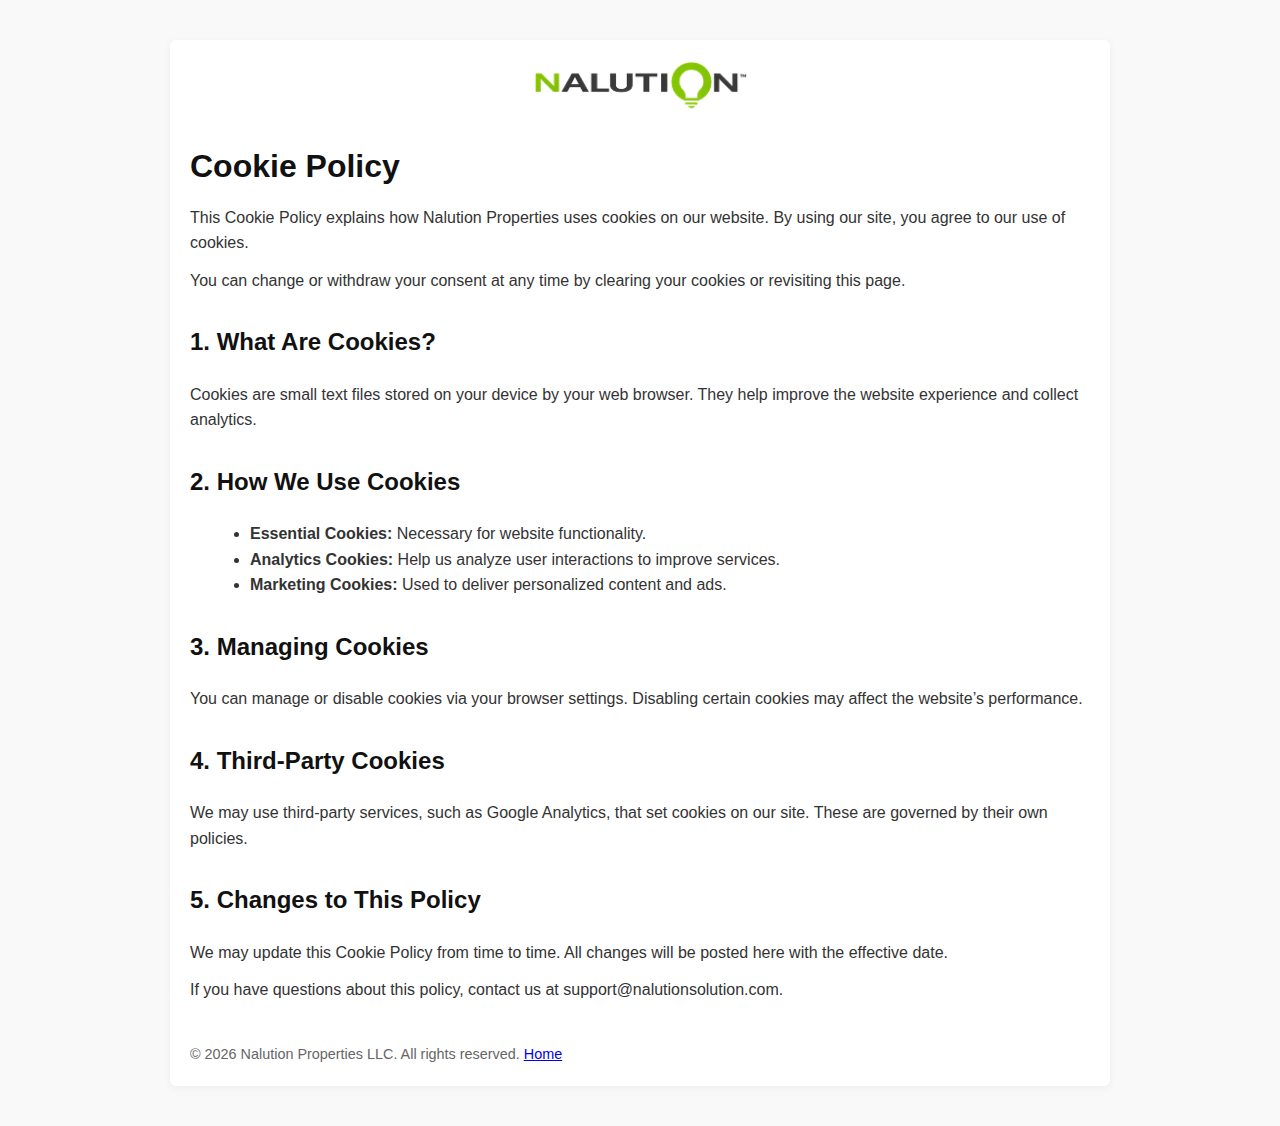
<file: cookies.html>
<!DOCTYPE html>
<html lang="en">
<head>
  <meta charset="UTF-8">
  <meta name="viewport" content="width=device-width, initial-scale=1.0">
  <title>Cookie Policy</title>
  <meta name="description" content="Nalution Cookies policy" />
  <style>
    body {
      font-family: Arial, Helvetica, sans-serif;
      line-height: 1.6;
      margin: 0;
      padding: 0;
      background-color: #f9f9f9;
      color: #333;
    }
    .container {
      max-width: 900px;
      margin: 40px auto;
      padding: 20px;
      background: #ffffff;
      border-radius: 6px;
      box-shadow: 0 2px 8px rgba(0,0,0,0.05);
    }
    .logo {
      text-align: center;
      margin-bottom: 20px;
    }
    .logo img {
      max-width: 220px;
      height: auto;
    }
    h1, h2 {
      color: #111;
    }
    h1 {
      margin-bottom: 10px;
    }
    h2 {
      margin-top: 30px;
    }
    p {
      margin: 12px 0;
    }
    ul {
      margin: 10px 0 10px 20px;
    }
    footer {
      margin-top: 40px;
      font-size: 0.9em;
      color: #666;
    }
  </style>
</head> 
<body>
  <div class="container section">
      <!-- Logo -->
    <div class="logo">
        <a href="index.html" class="logo">
            <img src="assets/images/blklogoTM.png" alt="Nalution Logo">
        </a>
    </div>
    <h1>Cookie Policy</h1>

    <p>This Cookie Policy explains how Nalution Properties uses cookies on our website. By using our site, you agree to our use of cookies.</p>
    <p>You can change or withdraw your consent at any time by clearing your cookies or revisiting this page.</p>

    <h2>1. What Are Cookies?</h2>
    <p>Cookies are small text files stored on your device by your web browser. They help improve the website experience and collect analytics.</p>

    <h2>2. How We Use Cookies</h2>
    <ul>
      <li><strong>Essential Cookies:</strong> Necessary for website functionality.</li>
      <li><strong>Analytics Cookies:</strong> Help us analyze user interactions to improve services.</li>
      <li><strong>Marketing Cookies:</strong> Used to deliver personalized content and ads.</li>
    </ul>

    <h2>3. Managing Cookies</h2>
    <p>You can manage or disable cookies via your browser settings. Disabling certain cookies may affect the website’s performance.</p>

    <h2>4. Third-Party Cookies</h2>
    <p>We may use third-party services, such as Google Analytics, that set cookies on our site. These are governed by their own policies.</p>

    <h2>5. Changes to This Policy</h2>
    <p>We may update this Cookie Policy from time to time. All changes will be posted here with the effective date.</p>

    <p>If you have questions about this policy, contact us at support@nalutionsolution.com.</p>

    <footer>
        © 2026 Nalution Properties LLC. All rights reserved.
        <a href="index.html">Home</a>
      </footer>
  </div>
</body>
</html>
</file>
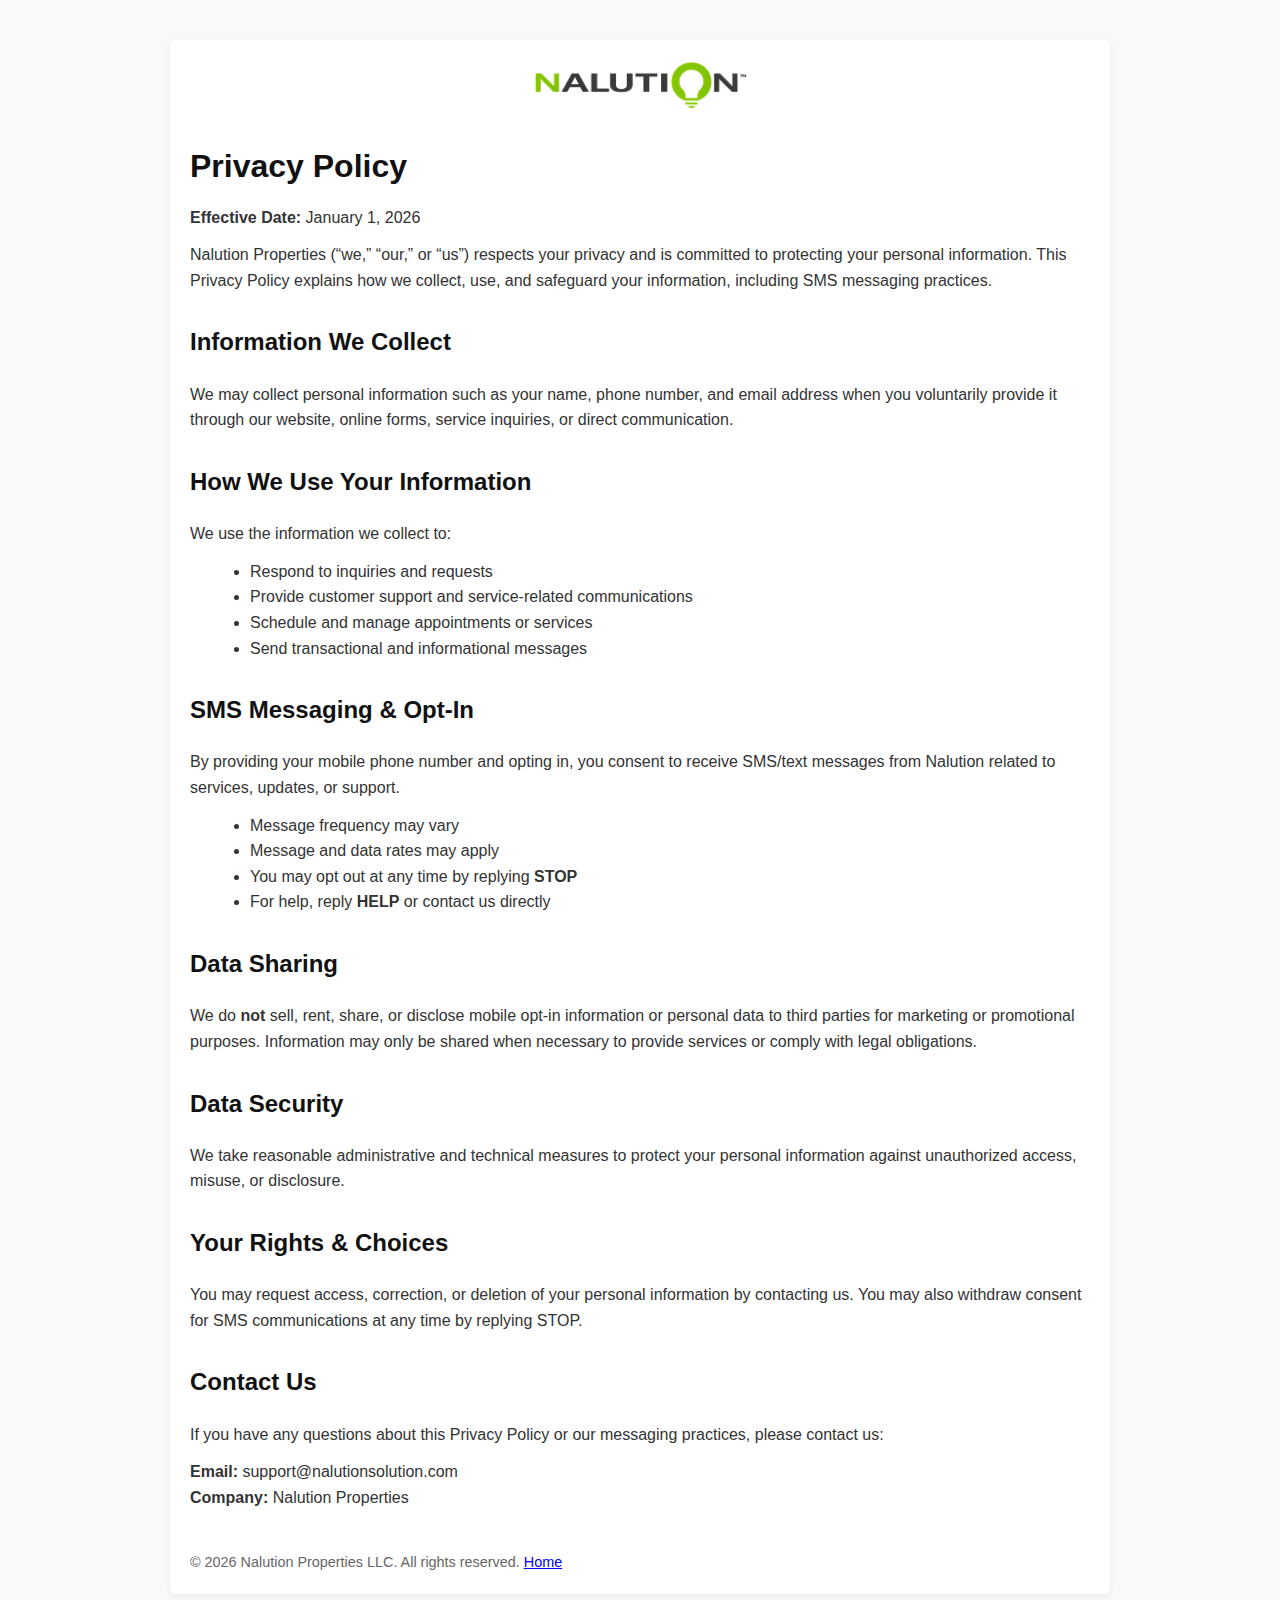
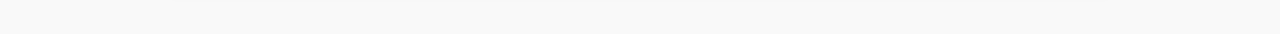
<file: privacy.html>
<!DOCTYPE html>
<html lang="en">
<head>
  <meta charset="UTF-8" />
  <meta name="viewport" content="width=device-width, initial-scale=1.0" />
  <title>Privacy Policy | Nalution</title>
  <meta name="description" content="Nalution Privacy Policy including SMS messaging and opt-in disclosures." />
  <style>
    body {
      font-family: Arial, Helvetica, sans-serif;
      line-height: 1.6;
      margin: 0;
      padding: 0;
      background-color: #f9f9f9;
      color: #333;
    }
    .container {
      max-width: 900px;
      margin: 40px auto;
      padding: 20px;
      background: #ffffff;
      border-radius: 6px;
      box-shadow: 0 2px 8px rgba(0,0,0,0.05);
    }
    .logo {
      text-align: center;
      margin-bottom: 20px;
    }
    .logo img {
      max-width: 220px;
      height: auto;
    }
    h1, h2 {
      color: #111;
    }
    h1 {
      margin-bottom: 10px;
    }
    h2 {
      margin-top: 30px;
    }
    p {
      margin: 12px 0;
    }
    ul {
      margin: 10px 0 10px 20px;
    }
    footer {
      margin-top: 40px;
      font-size: 0.9em;
      color: #666;
    }

    /* ================= RESPONSIVE ================= */
    @media (max-width: 768px) {
      .container {
        padding: 1.5rem;
        max-width: 95%;
      }

      h1 {
        font-size: clamp(1.8rem, 6vw, 2.2rem);
      }

      h2 {
        font-size: clamp(1.4rem, 5vw, 1.8rem);
      }

      p, ul, li {
        font-size: clamp(0.9rem, 4vw, 1.1rem);
      }
    }

    @media (max-width: 480px) {
      h1 {
        font-size: clamp(1.5rem, 5vw, 2rem);
      }

      h2 {
        font-size: clamp(1.2rem, 4.5vw, 1.5rem);
      }

      p, ul, li {
        font-size: clamp(0.85rem, 3.5vw, 1rem);
      }
    }
  </style>
</head>
<body>
  <div class="container">
    <!-- Logo -->
    <div class="logo">
        <a href="index.html" class="logo">
            <img src="assets/images/blklogoTM.png" alt="Nalution Logo">
        </a>
    </div>
    <h1>Privacy Policy</h1>
    <p><strong>Effective Date:</strong> January 1, 2026</p>

    <p>
      Nalution Properties (“we,” “our,” or “us”) respects your privacy and is committed to protecting
      your personal information. This Privacy Policy explains how we collect, use, and
      safeguard your information, including SMS messaging practices.
    </p>

    <h2>Information We Collect</h2>
    <p>
      We may collect personal information such as your name, phone number, and email address
      when you voluntarily provide it through our website, online forms, service inquiries,
      or direct communication.
    </p>

    <h2>How We Use Your Information</h2>
    <p>We use the information we collect to:</p>
    <ul>
      <li>Respond to inquiries and requests</li>
      <li>Provide customer support and service-related communications</li>
      <li>Schedule and manage appointments or services</li>
      <li>Send transactional and informational messages</li>
    </ul>

    <h2>SMS Messaging & Opt-In</h2>
    <p>
      By providing your mobile phone number and opting in, you consent to receive SMS/text
      messages from Nalution related to services, updates, or support.
    </p>
    <ul>
      <li>Message frequency may vary</li>
      <li>Message and data rates may apply</li>
      <li>You may opt out at any time by replying <strong>STOP</strong></li>
      <li>For help, reply <strong>HELP</strong> or contact us directly</li>
    </ul>

    <h2>Data Sharing</h2>
    <p>
      We do <strong>not</strong> sell, rent, share, or disclose mobile opt-in information or
      personal data to third parties for marketing or promotional purposes.
      Information may only be shared when necessary to provide services or comply with
      legal obligations.
    </p>

    <h2>Data Security</h2>
    <p>
      We take reasonable administrative and technical measures to protect your personal
      information against unauthorized access, misuse, or disclosure.
    </p>

    <h2>Your Rights & Choices</h2>
    <p>
      You may request access, correction, or deletion of your personal information by
      contacting us. You may also withdraw consent for SMS communications at any time
      by replying STOP.
    </p>

    <h2>Contact Us</h2>
    <p>
      If you have any questions about this Privacy Policy or our messaging practices,
      please contact us:
    </p>
    <p>
      <strong>Email:</strong> support@nalutionsolution.com<br />
      <strong>Company:</strong> Nalution Properties
    </p>

    <footer>
      © 2026 Nalution Properties LLC. All rights reserved.
      <a href="index.html">Home</a>
    </footer>
  </div>
</file>
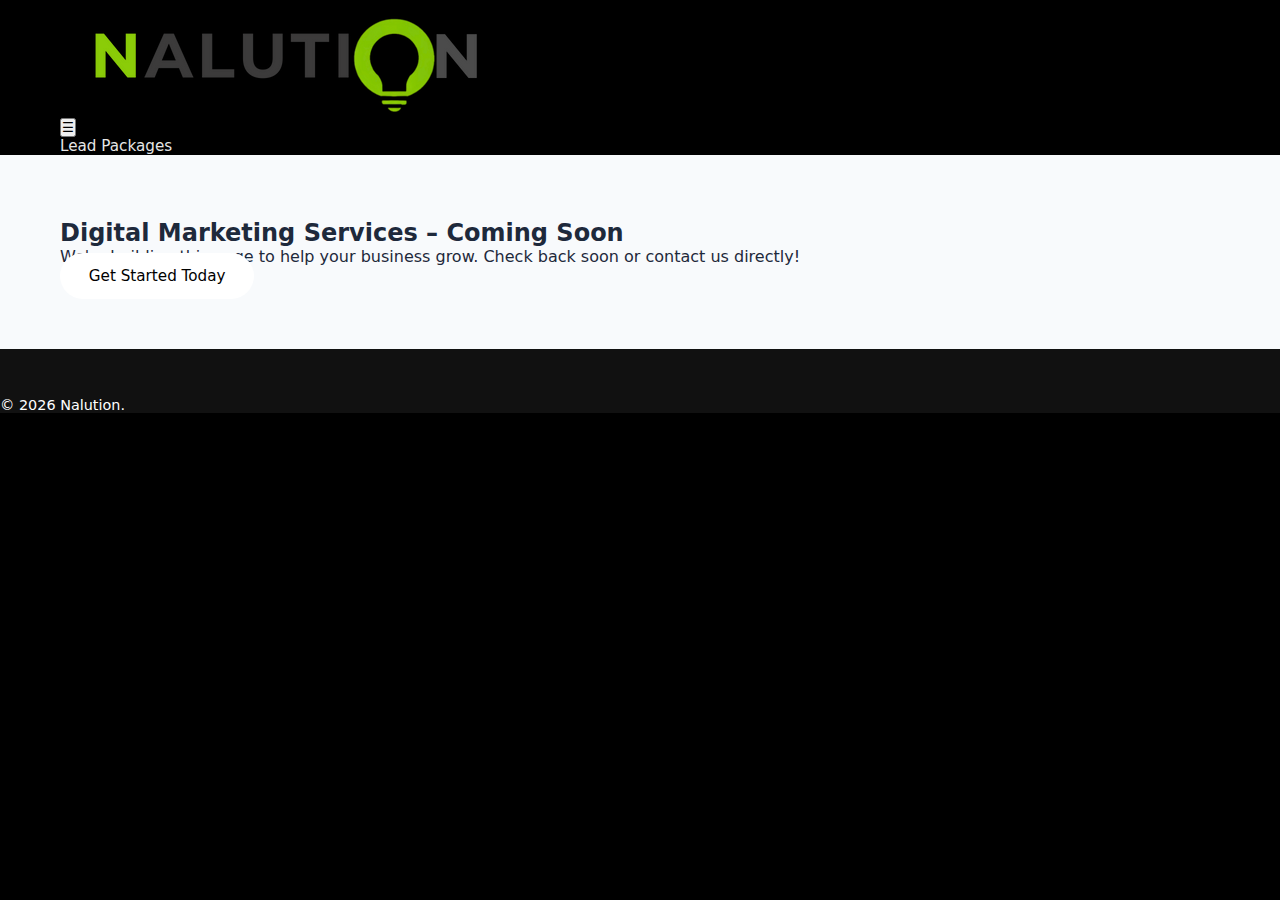
<file: services.html>
<!DOCTYPE html>
<html lang="en">
    <head>
        <meta charset="UTF-8">
        <meta name="viewpoint" content="width=device-width, initial-scale=1.0">
        <title>Nalution | Digital Marketing</title>
        <link rel="stylesheet" href="css/style.css">
        <script defer src="js/main.js"></script>
    </head>
    <body>
        
        <header class="nav">
            <div class="container nav-flex">
                <div class="logo">
                    <a href="index.html" class="logo">
                    <img src="assets/images/logoblack.png" alt="Nalution">
                    </a>
                </div>

                <button class="menu-toggle" aria-label="Toggle navigation">
                    ☰
                </button>

                <nav class="nav-links">
                    <a href="index.html">Lead Packages</a>
                    <!-- <a href="#contact" class="btn btn-primary"> Request Info</a> -->
                </nav>
            </div>
        </header>

        <!-- HERO  -->
        <!-- <section class="hero small">
            <div class="container">
                <h1>Websites & Digital Marketing for Home Service Businesses</h1>
                <p>Built to turn local homeowners into real service requests.</p>
            </div>
        </section> -->

        <section class="section light coming-soon">
            <div class="container narrow">
                <h2>Digital Marketing Services – Coming Soon</h2>
                <p>We're building this page to help your business grow. Check back soon or contact us directly!</p>
                <a href="index.html#start" class="btn btn-primary">Get Started Today</a>
            </div>
        </section>

        <!-- What & Why  -->
        <!-- <section class="section">
            <div class="container grid-2">
                <div>
                    <h3>What We Build</h3>
                    <ul>
                        <li>Conversion-focused websites</li>
                        <li>Mobile-first design</li>
                        <li>Lead capture forms</li>
                        <li>Local marketing setup</li>
                    </ul>
                </div>
                <div>
                    <h3>Why Nalution</h3>
                    <p>Our websites are designed to work with our homeowner outreach and lead delivery system — so traffic doesn’t get wasted.</p>
                </div>
            </div>
        </section>

        <section id="contact" class="section light">
            <div class="container narrow">
                <h2> Request Website & Marketing Info</h2> -->

                <!-- Jotform Embed  -->
                <!-- <div class="form-embed"> -->
                    <!-- Paste Jotform embed here  -->
                    <!-- <script type="text/javascript" src="https://form.jotform.com/jsform/253445794538066"></script>
                </div>

            </div>
        </section> -->

        <!-- Footer -->
        <footer class="footer">
            <p>© 2026 Nalution.</p>
        </footer>

    </body>

</html>
</file>
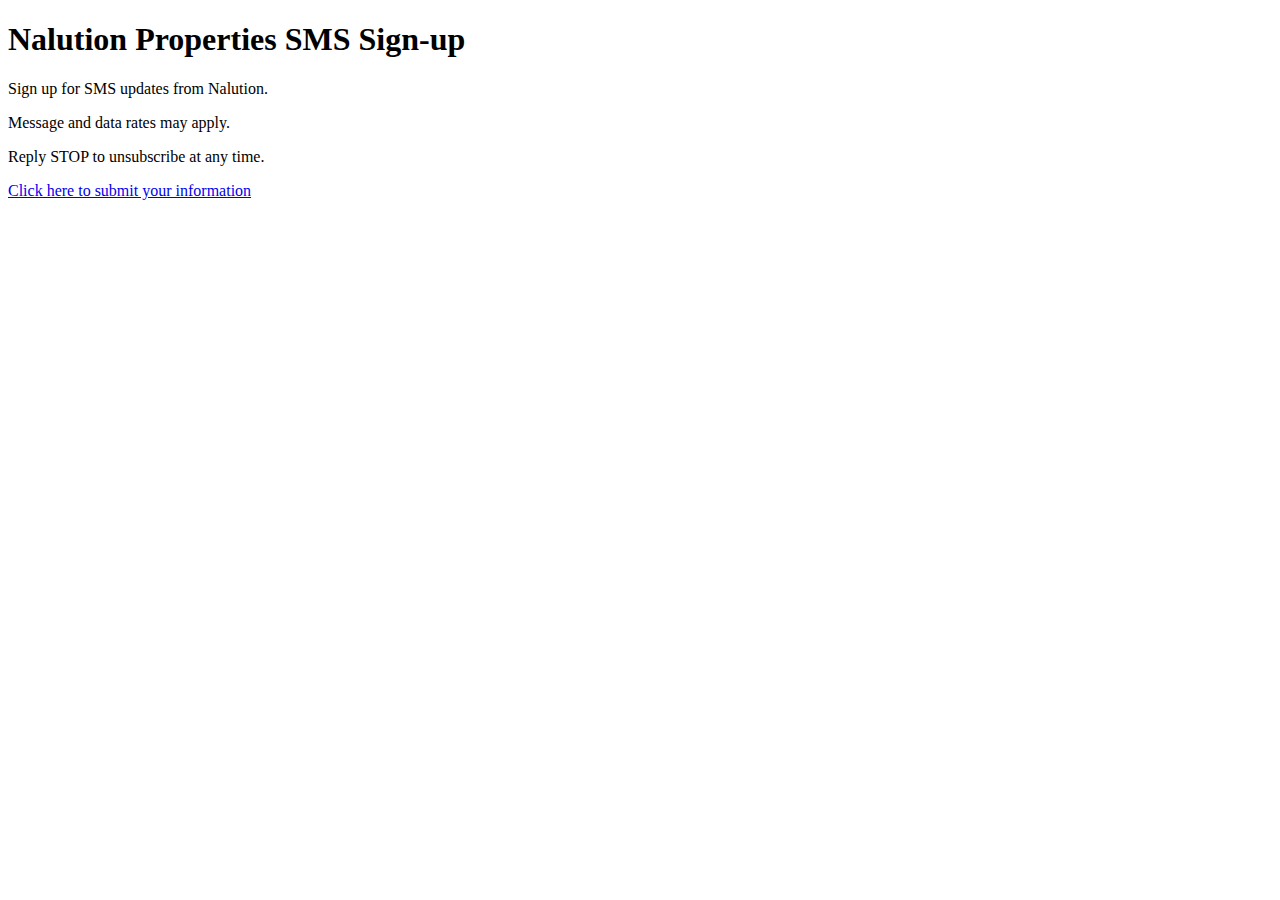
<file: TCR.html>
<!DOCTYPE html>
<html lang="en">
<head>
  <meta charset="UTF-8">
  <title>Nalution | SMS Opt-in</title>
</head>
<body>
  <h1>Nalution Properties SMS Sign-up</h1>
  <p>Sign up for SMS updates from Nalution.</p>
  <p>Message and data rates may apply.</p>
  <p>Reply STOP to unsubscribe at any time.</p>
  <p><a href="https://form.jotform.com/253445794538066">Click here to submit your information</a></p>
</body>
</html>
</file>
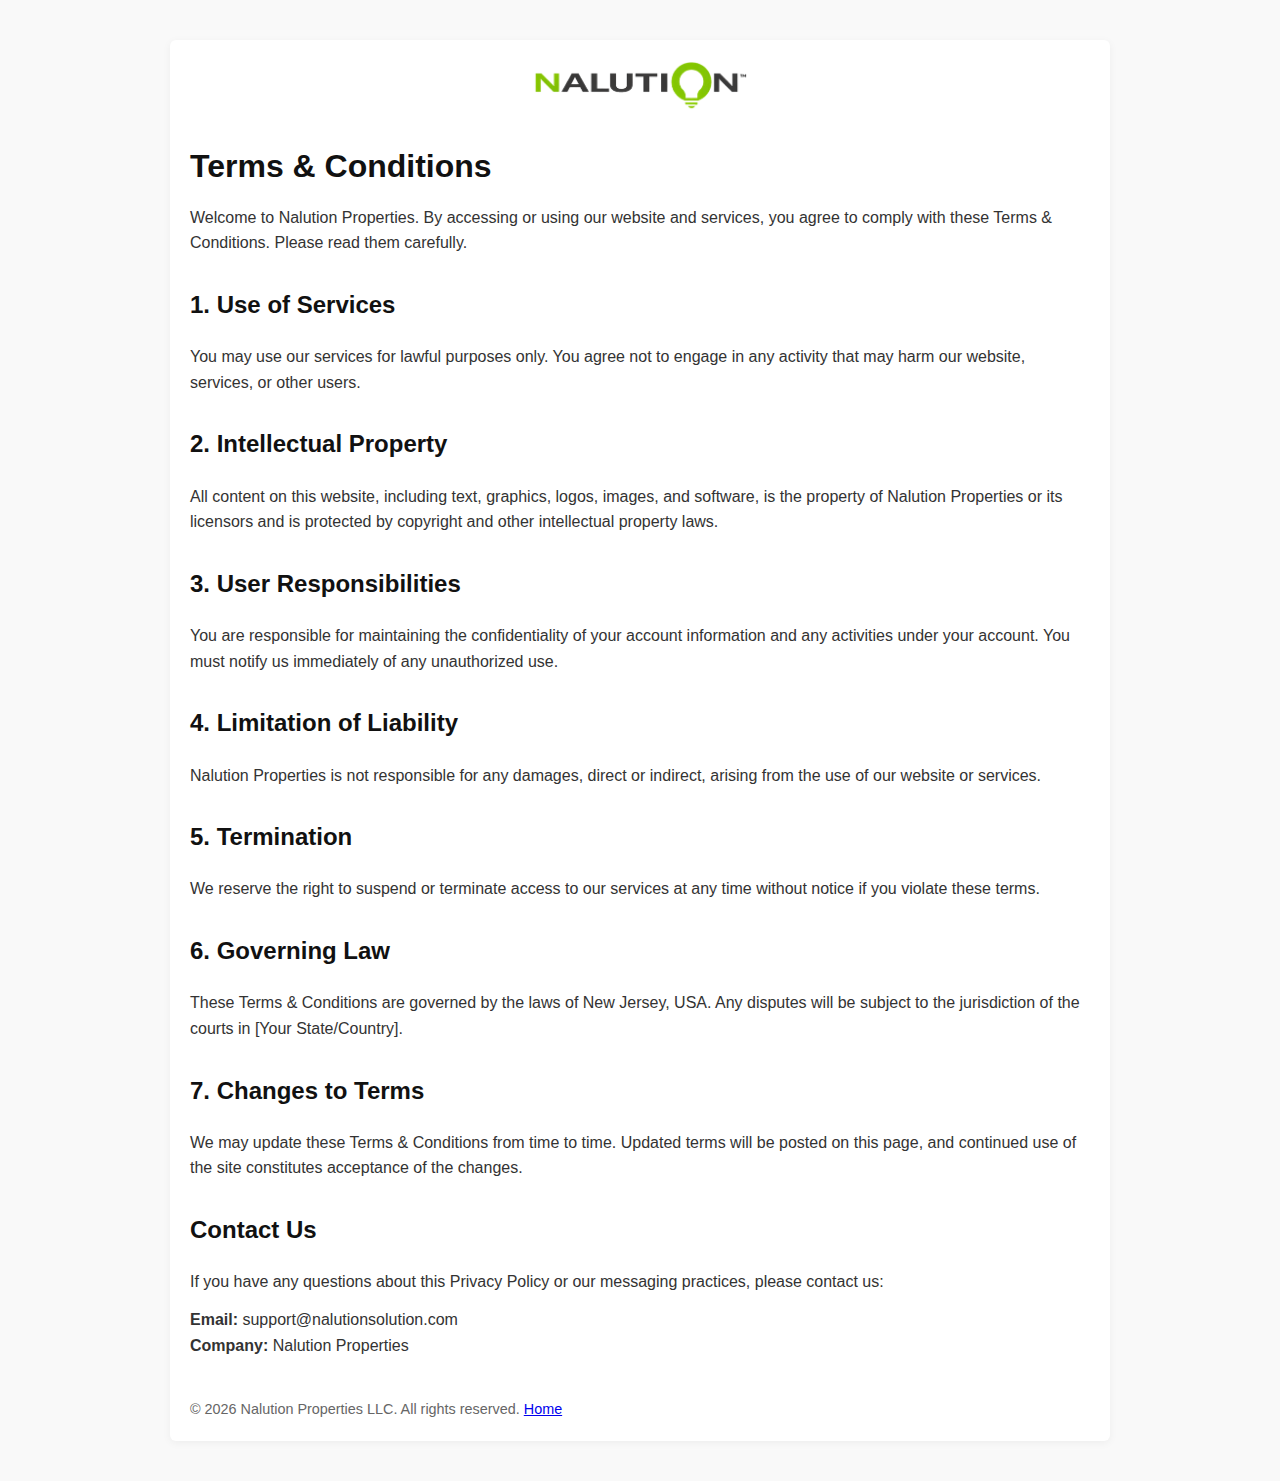
<file: terms.html>
<!DOCTYPE html>
<html lang="en">
<head>
    <meta charset="UTF-8">
    <meta name="viewport" content="width=device-width, initial-scale=1.0">
    <title>Terms & Conditions</title>
    <meta name="description" content="Nalution Terms & Conditions" />
    <style>
        body {
          font-family: Arial, Helvetica, sans-serif;
          line-height: 1.6;
          margin: 0;
          padding: 0;
          background-color: #f9f9f9;
          color: #333;
        }
        .container {
          max-width: 900px;
          margin: 40px auto;
          padding: 20px;
          background: #ffffff;
          border-radius: 6px;
          box-shadow: 0 2px 8px rgba(0,0,0,0.05);
        }
        .logo {
          text-align: center;
          margin-bottom: 20px;
        }
        .logo img {
          max-width: 220px;
          height: auto;
        }
        h1, h2 {
          color: #111;
        }
        h1 {
          margin-bottom: 10px;
        }
        h2 {
          margin-top: 30px;
        }
        p {
          margin: 12px 0;
        }
        ul {
          margin: 10px 0 10px 20px;
        }
        footer {
          margin-top: 40px;
          font-size: 0.9em;
          color: #666;
        }

        /* ================= RESPONSIVE ================= */
        @media (max-width: 768px) {
            .container {
            padding: 1.5rem;
            max-width: 95%;
            }

            h1 {
            font-size: clamp(1.8rem, 6vw, 2.2rem);
            }

            h2 {
            font-size: clamp(1.4rem, 5vw, 1.8rem);
            }

            p, ul, li {
            font-size: clamp(0.9rem, 4vw, 1.1rem);
            }
        }

        @media (max-width: 480px) {
            h1 {
            font-size: clamp(1.5rem, 5vw, 2rem);
            }

            h2 {
            font-size: clamp(1.2rem, 4.5vw, 1.5rem);
            }

            p, ul, li {
            font-size: clamp(0.85rem, 3.5vw, 1rem);
            }
        }
    </style>
</head>
<body>
    
    <div class="container section">
        <!-- Logo -->
        <div class="logo">
            <a href="index.html" class="logo">
                <img src="assets/images/blklogoTM.png" alt="Nalution Logo">
            </a>
        </div>
        <h1>Terms & Conditions</h1>
        <p>Welcome to Nalution Properties. By accessing or using our website and services, you agree to comply with these Terms & Conditions. Please read them carefully.</p>

        <h2>1. Use of Services</h2>
        <p>You may use our services for lawful purposes only. You agree not to engage in any activity that may harm our website, services, or other users.</p>

        <h2>2. Intellectual Property</h2>
        <p>All content on this website, including text, graphics, logos, images, and software, is the property of Nalution Properties or its licensors and is protected by copyright and other intellectual property laws.</p>

        <h2>3. User Responsibilities</h2>
        <p>You are responsible for maintaining the confidentiality of your account information and any activities under your account. You must notify us immediately of any unauthorized use.</p>

        <h2>4. Limitation of Liability</h2>
        <p>Nalution Properties is not responsible for any damages, direct or indirect, arising from the use of our website or services.</p>

        <h2>5. Termination</h2>
        <p>We reserve the right to suspend or terminate access to our services at any time without notice if you violate these terms.</p>

        <h2>6. Governing Law</h2>
        <p>These Terms & Conditions are governed by the laws of New Jersey, USA. Any disputes will be subject to the jurisdiction of the courts in [Your State/Country].</p>

        <h2>7. Changes to Terms</h2>
        <p>We may update these Terms & Conditions from time to time. Updated terms will be posted on this page, and continued use of the site constitutes acceptance of the changes.</p>

        <h2>Contact Us</h2>
        <p>
          If you have any questions about this Privacy Policy or our messaging practices,
          please contact us:
        </p>
        <p>
          <strong>Email:</strong> support@nalutionsolution.com<br />
          <strong>Company:</strong> Nalution Properties
        </p>

        <footer>
            © 2026 Nalution Properties LLC. All rights reserved.
            <a href="index.html">Home</a>
        </footer>
    </div>
</body>
</html>
</file>
<file: css/style.css>
:root{
    --primary: #c1ff72;
    --accent: #79b800;
    --light: #f8fafc;
    --text: #1e293b;
}

/* RESET & BASE */
* {
    box-sizing: border-box;
    margin: 0;
    padding: 0;
    font-family: system-ui, sans-serif;
}

body {
    background: #000;
    color: var(--text);
}

.container {
    max-width: 1200px;
    margin: auto;
    padding: 0 1.25rem;
}

/* ================= HERO ================= */
.hero {
    position: relative;
    min-height: 100vh;
    display: flex;
    justify-content: center;
    align-items: center;
    overflow: hidden;
    color: #fff;
}

.hero-video {
    position: absolute;
    inset: 0;
    width: 100%;
    height: 100%;
    object-fit: cover;
    z-index: 0;
}

.hero-overlay {
    position: absolute;
    inset: 0;
    background: rgba(0,0,0,0.55);
    z-index: 1;
}

/* ================= NAV ================= */
.hero-nav {
    position: absolute;
    top: 0;
    width: 100%;
    z-index: 3;
}

.nav-container {
    display: flex;
    justify-content: space-between;
    align-items: center;
    padding: 1.2rem;
}

.nav-logo a {
    color: #fff;
    font-weight: 700;
    text-decoration: none;
    font-size: 1.2rem;
}

.nav-logo img.logo-img {
    height: 50px; /* adjust as needed */
    width: auto;
    display: block;
}

/* Optional: maintain spacing with nav items */
.nav-logo {
    display: flex;
    align-items: center;
}

.nav-links {
    list-style: none;
    display: flex;
    gap: 1.5rem;
}

.nav-links a {
    color: #fff;
    text-decoration: none;
    font-size: 0.95rem;
    opacity: 0.9;
}

.nav-cta {
    padding: 0.4rem 1rem;
    background: var(--accent);
    border-radius: 20px;
    transition: 0.3s;
}

.nav-cta:hover {
    background: rgba(255,255,255,0.4);
}

.nav-toggle {
    display: none;
    background: none;
    border: none;
    color: #fff;
    font-size: 1.5rem;
}

/* ================= HERO CONTENT ================= */
.hero-content {
    position: relative;
    z-index: 2;
    text-align: center;
    display: flex;
    flex-direction: column;
    align-items: center;
    padding-top: 2rem;
    padding-bottom: 2rem;
}

.hero-content h1 {
    font-size: clamp(2.5rem, 4.8vw, 3.6rem);
    max-width: 900px;
}
.hero h1 .highlight {
    color: var(--primary);
}

.hero-sub {
    margin-top: 1rem;
    max-width: 640px;
    font-size: 1.05rem;
    opacity: 0.95;
}

/* CTA ROW */
.hero-buttons {
    display: flex;
    gap: 1.25rem;
    margin-top: 2.2rem;
}

.btn {
    padding: 0.85rem 1.8rem;
    border-radius: 30px;
    font-size: 0.95rem;
    text-decoration: none;
    transition: 0.3s;
}

.btn-primary {
    background: #fff;
    color: #000;
}

.btn-primary:hover {
    transform: translateY(-2px);
}

.btn-outline {
    background: transparent;
    border: 2px solid rgba(255,255,255,0.75);
    color: #fff;
}

.btn-outline:hover {
    background: rgba(255,255,255,0.1);
}

/* HERO NOTE */
.hero-note {
    margin-top: 1.4rem;
    margin-bottom: 3rem;
    font-size: 0.85rem;
    opacity: 0.75;
    max-width: 520px;
}

/* ================= TESTIMONIAL BELT ================= */
.testimonial-belt {
    width: 100%;
    max-width: 1000px;
    overflow: hidden;
    margin-top: 1rem;
    position: relative;
}

.testimonial-track {
    display: flex;
    gap: 2rem;
    animation: scrollBelt 40s linear infinite;
}

.testimonial-card {
    min-width: 320px;
    background: rgba(255,255,255,0.95);
    color: #222;
    padding: 1.6rem;
    border-radius: 18px;
    opacity: 0.45;
    filter: blur(2px);
    transform: scale(0.85);
    transition: 0.4s ease;
}

/* CENTER CARD EFFECT */
.testimonial-card.center {
    opacity: 1;
    filter: blur(0);
    transform: scale(1.05);
}

/* CARD CONTENT */
.testimonial-header {
    display: flex;
    align-items: center;
    gap: 0.6rem;
    margin-bottom: 0.4rem;
}

.testimonial-header img {
    width: 42px;
    height: 42px;
    border-radius: 50%;
}

.stars {
    color: #f5b301;
    font-size: 0.8rem;
    margin-bottom: 0.3rem;
}

.category {
    margin-left: auto;
    font-size: 0.65rem;
    background: #eee;
    padding: 2px 8px;
    border-radius: 12px;
}

/* BELT ANIMATION */
@keyframes scrollBelt {
    from {
        transform: translateX(0);
    }
    to {
        transform: translateX(-50%);
    }
}

/* Sticky mobile CTA - hidden by default */
.mobile-cta {
    display: none;
}

/* ================= SECTIONS Who we Are ================= */
.section {
    padding: 4rem 0;
    background: var(--light); /* light background for the section */
    color: #1e293b; /* dark text for readability */
}

.grid-3 {
    display: grid;
    grid-template-columns: repeat(3, 1fr);
    gap: 2rem;
    max-width: 1200px;
    margin: auto;
}

.card {
    background: #e3e9d8; /* accent color for cards */
    border-radius: 16px;
    padding: 2rem 1.5rem;
    text-align: center;
    transition: transform 0.3s, background 0.3s;
    box-shadow: 0 4px 12px rgba(0,0,0,0.08);
}

.card h3 {
    margin-bottom: 0.8rem;
    font-size: 1.25rem;
    color: #1e293b; /* darker accent for headings */
}

.card p {
    font-size: 0.95rem;
    opacity: 0.85;
    color: #1e293b;
}

/* Hover effect for cards */
.card:hover {
    transform: translateY(-6px);
    background: #d7dfc4; /* slightly darker shade on hover */
}

/* ================= FOOTER ================= */
.footer {
    background: #111; /* dark footer */
    color: #fff;
    font-size: 0.9rem;
    padding-top: 3rem;
}

/* Newsletter Section */
.footer-newsletter {
    text-align: center;
    margin-bottom: 2rem;
}

.footer-newsletter h3 {
    margin-bottom: 0.5rem;
}

.footer-newsletter p {
    margin-bottom: 1rem;
    opacity: 0.8;
}

.newsletter-form {
    display: flex;
    flex-wrap: wrap;
    justify-content: center;
    gap: 0.5rem;
}

.newsletter-form input,
.newsletter-form button {
    flex: 1 1 200px;
    padding: 0.6rem 1rem;
    border-radius: 6px;
    border: none;
    font-size: 0.9rem;
}

.newsletter-form button {
    background: var(--primary);
    color: #000;
    cursor: pointer;
    transition: 0.3s;
}

.newsletter-form button:hover {
    background: var(--accent);
}

.newsletter-disclaimer {
    font-size: 0.65rem;
    color: #aaa;
    margin-top: 0.5rem;
    text-align: center;
}

#newsletterMessage {
    text-align: center;
}

/* Divider */
.footer-divider {
    border: none;
    height: 1px;
    background: #333;
    margin: 2rem 0;
}

/* Bottom Section */
/* Footer bottom layout */
.footer-bottom {
    display: flex;
    justify-content: space-between;
    align-items: flex-start;
    flex-wrap: wrap;
    gap: 1.5rem;
}

/* Contact info styling */
.footer-contact a{
    color: var(--accent);
}

.footer-contact p {
    margin: 0 0 0.25rem 0;
    color: #aaa;
    font-size: 0.85rem;
}

/* Policy links */
.footer-links {
    display: flex;
    gap: 1rem;
    flex-wrap: wrap;
}

.footer-links a {
    color: #aaa;
    text-decoration: none;
    transition: 0.2s;
}

.footer-links a:hover {
    color: #fff;
}

/* Branding */
.footer-left {
    display: flex;
    align-items: center;
    gap: 0.5rem;
    color: #aaa;
}

/* Layout adjustments for desktop */
.footer-bottom {
    display: flex;
    justify-content: space-between;
    align-items: flex-start;
    flex-wrap: wrap;
    gap: 1.5rem;
}

/* Desktop belt cards */
@media (min-width: 769px) {
    .testimonial-card {
        opacity: 0.45;
        filter: blur(2px);
        transform: scale(0.85);
        transition: transform 0.4s, opacity 0.4s, filter 0.4s;
    }

    .testimonial-card.center {
        opacity: 1;
        filter: blur(0);
        transform: scale(1.05);
    }
}

.cookie-modal {
    display: none;
    position: fixed;
    top: 20%;
    left: 50%;
    transform: translateX(-50%);
    background: var(--light);
    padding: 2rem 1.5rem;
    border-radius: 12px;
    z-index: 10000;
    width: 90%;
    max-width: 400px;
    color: var(--text);
    box-shadow: 0 8px 24px rgba(0,0,0,0.3);
  }
  
  .cookie-modal h3 {
    margin-bottom: 1rem;
    color: var(--text);
  }
  
  .cookie-modal p {
    margin-bottom: 1.5rem;
    font-size: 0.9rem;
    opacity: 0.8;
  }
  
  .cookie-category {
    display: flex;
    justify-content: space-between;
    align-items: center;
    margin-bottom: 1rem;
    font-size: 0.95rem;
  }
  
  /* Toggle Switch */
  .switch {
    position: relative;
    display: inline-block;
    width: 42px;
    height: 22px;
  }
  
  .switch input {
    opacity: 0;
    width: 0;
    height: 0;
  }
  
  .slider {
    position: absolute;
    cursor: pointer;
    top: 0; left: 0;
    right: 0; bottom: 0;
    background-color: #ccc;
    transition: 0.4s;
    border-radius: 22px;
  }
  
  .slider:before {
    position: absolute;
    content: "";
    height: 18px; width: 18px;
    left: 2px; bottom: 2px;
    background-color: #fff;
    transition: 0.4s;
    border-radius: 50%;
  }
  
  input:checked + .slider {
    background-color: var(--primary);
  }
  
  input:checked + .slider:before {
    transform: translateX(20px);
  }
  
  /* Modal button */
  .modal-buttons {
    text-align: right;
    margin-top: 1.5rem;
  }
  
  .modal-buttons .btn-primary {
    background: var(--primary);
    color: #000;
    padding: 0.6rem 1.2rem;
    border-radius: 30px;
    font-weight: 600;
    cursor: pointer;
    transition: 0.3s;
  }
  
  .modal-buttons .btn-primary:hover {
    background: var(--accent);
  }

  .cc-revoke,
  .cc-bottom,
  .cc-color-override--1735012231 {
        display: none !important;
    }

/* ================= MOBILE: max-width 768px ================= */
@media (max-width: 768px) {

    /* Prevent horizontal scrolling on entire page */
    body, html {
        overflow-x: hidden;
    }

    body, .main-content {
        padding-bottom: 80px; /* adjust based on your sticky height */
    }

    /* HERO */
    .hero-content {
        padding-top: 6rem; /* push below nav */
        padding-left: 1rem;
        padding-right: 1rem;
        text-align: center;
    }

    .hero-content h1 {
        font-size: clamp(1.8rem, 6vw, 2.4rem);
        line-height: 1.2;
        font-weight: 700;
        max-width: 90%;
        margin: 0 auto 0.8rem auto;
    }

    .hero-content h1 .highlight {
        color: var(--primary);
    }

    .hero-content .hero-sub {
        font-size: clamp(1rem, 4vw, 1.2rem);
        opacity: 0.85;
        max-width: 90%;
        margin: 0 auto;
        line-height: 1.4;
    }

    /* Hide hero CTA buttons on mobile */
    .hero-buttons {
        display: none;
    }

    .hero-note {
        margin-top: 1.5rem;
        margin-bottom: 2rem;
        max-width: 90%;
        margin-left: auto;
        margin-right: auto;
    }

    /* NAV */
    .nav-container {
        justify-content: center;
        position: relative;
    }

    .nav-logo {
        position: relative;
        z-index: 5;
    }

    .nav-toggle {
        display: block;
        position: absolute;
        top: 50%;
        right: 1rem;
        transform: translateY(-50%);
        background: var(--accent); /* stands out */
        color: #000;               /* icon color */
        border: none;
        padding: 0.4rem 0.6rem;
        font-size: 1.5rem;
        z-index: 10;
        cursor: pointer;
    }

    .nav-links {
        position: absolute;
        top: 60px;
        left: 50%;
        transform: translateX(-50%);
        background: rgba(0,0,0,0.95);
        padding: 1rem 1.5rem;
        border-radius: 0; /* no rounding for mobile */
        display: none;
        flex-direction: column;
        gap: 1rem;
        width: 80%;
        max-width: 300px;
        z-index: 9;
    }

    .nav-links.open {
        display: flex;
    }

    /* TESTIMONIALS */
    .testimonial-belt {
        max-width: 90%;
        margin: 1.5rem auto;
        position: relative;
        height: 180px;
        overflow: hidden;
        display: flex;
        justify-content: center; /* horizontally center cards */
        align-items: center;     /* vertically center cards */
    }

    .testimonial-track {
        display: block !important;
        position: relative;
        height: 100%;
        transform: none !important; /* remove any translateX from desktop */
        animation: none !important; /* remove belt animation */
    }

    .testimonial-card {
        position: absolute;
        top: 0;
        left: 50%;
        transform: translate(-50%, -50%);
        width: 90%;
        max-width: 320px;
        opacity: 0;
        transition: opacity 0.6s ease-in-out;
        filter: none;
        text-align: center;
        padding: 1.2rem;        /* optional: reduce padding so card is slimmer */
        box-sizing: border-box;
    }

    .testimonial-card.active {
        opacity: 1;
    }

    /* NEWSLETTER */
    .newsletter-form {
        flex-direction: column;
        gap: 0.5rem;
        max-width: 100%;
        align-items: center;
    }

    .newsletter-form input,
    .newsletter-form button {
        flex: none;                /* remove full-width stretching */
        width: 100%;                /* slightly smaller than container */
        max-width: 320px;          /* prevent super-wide on bigger mobiles */
        padding: 0.55rem 1rem;     /* reduce vertical padding */
        font-size: 0.9rem;         /* slightly smaller font */
        border-radius: 6px;        /* keep rounded corners */
    }

    .newsletter-form button {
        width: 90%;                /* match input width */
        font-weight: 600;          /* slightly bolder call-to-action */
    }

    /* WHO WE ARE / GRID-3 STACKING */
    .grid-3 {
        grid-template-columns: 1fr;
        gap: 1.5rem;
    }

    /* FOOTER */
    /* footer {
        padding-bottom: 100px; 
    } */

    .footer-bottom {
        flex-direction: column;
        align-items: flex-start;
        gap: 0.75rem;
    }

    .footer-links {
        flex-wrap: wrap;
        gap: 0.5rem;
    }
    

    /* STICKY CTA BOTTOM */
    .mobile-cta {
        display: flex;
        position: fixed;
        bottom: 0;
        left: 0;
        width: 100%;
        background:black; /* same as desktop primary button */
        justify-content: space-around;
        padding: 0.8rem 0;
        z-index: 999;
        gap: 0.25rem;
    }

    .mobile-cta a {
        flex: 1 1 48%;
        text-align: center;
        font-size: 1rem;
        /* padding: 0.5rem 0; */
        /* color: #000;         */
        text-decoration: none;
        /* background: var(--light);  */
        font-weight: 600;
    }

    .btn-primary{
        background: #fff;
        color: #000;
    }

    .btn-outline {
        background: transparent;
        border: 2px solid rgba(255,255,255,0.75);
        color: #fff;
    }

    .mobile-cta a:hover {
        background: var(--accent);
        color: #000;
    }

    .cc-revoke,
    .cc-bottom,
    .cc-color-override--1735012231 {
        display: none !important;
        /* position: fixed !important;   keep it floating */
        /* bottom: 50%;                  vertical center */
        /* left: 0;                      stick to left edge */
        /* transform: translateY(50%);   adjust vertical centering */
        /* z-index: 1000;                above content but below sticky if needed */
        /* border-radius: 0 6px 6px 0;  optional rounded right edges */
        /* padding: 0.5rem 0.8rem; */
        /* font-size: 0.9rem; */
    }


}

/* ================= SMALL SCREENS: max-width 480px ================= */
@media (max-width: 480px) {
    .hero-content h1 {
        font-size: clamp(1.5rem, 5vw, 2rem);
    }
    .hero-content .hero-sub {
        font-size: clamp(0.9rem, 3.5vw, 1.05rem);
    }
    .testimonial-belt {
        height: 160px;
    }
    .testimonial-card {
        max-width: 280px;
        width: 90%;
    }
    .newsletter-form input,
    .newsletter-form button {
        min-width: 140px;
        max-width: 220px;
        padding: 0.3rem 0.7rem;
        font-size: 0.85rem;
    }
    .mobile-cta a {
        flex: 1 1 45%;
        font-size: 0.95rem;
    }

    .cookie-modal {
        top: 15%;
        padding: 1.5rem;
      }
      


}
</file>
